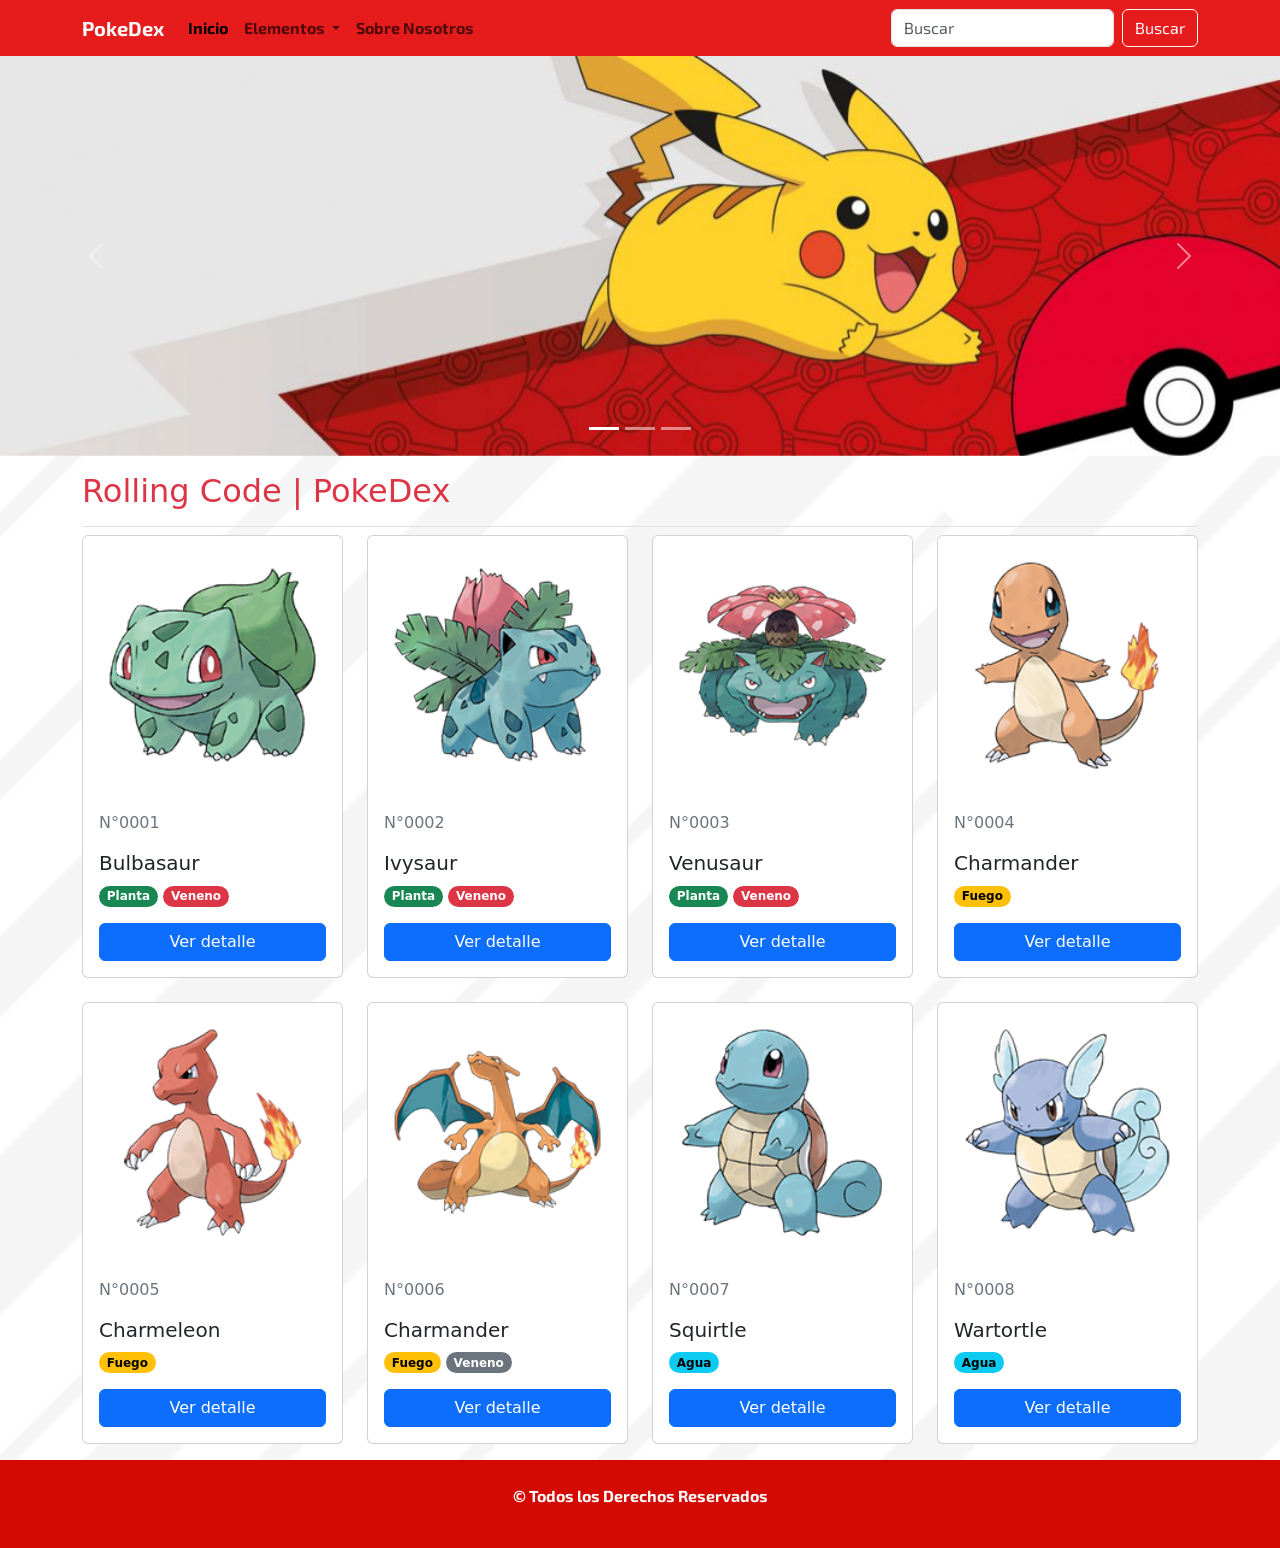
<file: index.html>
<!DOCTYPE html>
<html lang="es">

<head>
    <meta charset="UTF-8">
    <meta name="viewport" content="width=device-width, initial-scale=1.0">
    <meta name="description" content="proyecto para trabajar con github de forma grupal">
    <meta name="author" content="aa - bb -- cc">
    <link href="https://cdn.jsdelivr.net/npm/bootstrap@5.3.3/dist/css/bootstrap.min.css" rel="stylesheet"
        integrity="sha384-QWTKZyjpPEjISv5WaRU9OFeRpok6YctnYmDr5pNlyT2bRjXh0JMhjY6hW+ALEwIH" crossorigin="anonymous">
    <link rel="stylesheet" href="./css/style.css">
    <title>Prueba proyecto grupal</title>
</head>

<body>
    <header>
        <section>
            <nav class="navbar navbar-expand-lg">
                <div class="container">
                    <a class="navbar-brand text-light" href="./index.html">PokeDex</a>
                    <button class="navbar-toggler" type="button" data-bs-toggle="collapse"
                        data-bs-target="#navbarSupportedContent" aria-controls="navbarSupportedContent"
                        aria-expanded="false" aria-label="Toggle navigation">
                        <span class="navbar-toggler-icon"></span>
                    </button>
                    <div class="collapse navbar-collapse" id="navbarSupportedContent">
                        <ul class="navbar-nav me-auto mb-2 mb-lg-0">
                            <li class="nav-item">
                                <a class="nav-link active" aria-current="page" href="./index.html">Inicio</a>
                            </li>

                            <li class="nav-item dropdown">
                                <a class="nav-link dropdown-toggle" href="#" role="button" data-bs-toggle="dropdown"
                                    aria-expanded="false">
                                    Elementos
                                </a>
                                <ul class="dropdown-menu">
                                    <li><a class="dropdown-item text-danger" href="#">elemento1</a></li>
                                    <li><a class="dropdown-item text-danger" href="#">elemento2</a></li>
                                    <li><a class="dropdown-item text-danger" href="#">elemento3</a></li>
                                </ul>
                            </li>

                            <li class="nav-item">
                                <a class="nav-link" href="./pages/quienesSomos.html">Sobre Nosotros</a>
                            </li>
                        </ul>
                        <form class="d-flex" role="search">
                            <input class="form-control me-2" type="search" placeholder="Buscar" aria-label="Buscar">
                            <button class="btn btn-outline-light" type="submit">Buscar</button>
                        </form>
                    </div>
                </div>
            </nav>
        </section>
    </header>
    <main>
        <section>
            <!-- carrousel de imagenes -->
            <div id="carouselExampleIndicators" class="carousel slide">
                <div class="carousel-indicators">
                    <button type="button" data-bs-target="#carouselExampleIndicators" data-bs-slide-to="0"
                        class="active" aria-current="true" aria-label="Slide 1"></button>
                    <button type="button" data-bs-target="#carouselExampleIndicators" data-bs-slide-to="1"
                        aria-label="Slide 2"></button>
                    <button type="button" data-bs-target="#carouselExampleIndicators" data-bs-slide-to="2"
                        aria-label="Slide 3"></button>
                </div>
                <div class="carousel-inner">
                    <div class="carousel-item active">
                        <img src="./img/ImagenBanner1.png" class="d-block w-100 imgCarrousel" alt="pikachu">
                    </div>
                    <div class="carousel-item">
                        <img src="./img/ImagenBanner2.png" class="d-block w-100 imgCarrousel" alt="pikachu">
                    </div>
                    <div class="carousel-item">
                        <img src="./img/ImagenBanner3.png" class="d-block w-100 imgCarrousel" alt="pikachu">
                    </div>
                </div>
                <button class="carousel-control-prev" type="button" data-bs-target="#carouselExampleIndicators"
                    data-bs-slide="prev">
                    <span class="carousel-control-prev-icon" aria-hidden="true"></span>
                    <span class="visually-hidden">Previous</span>
                </button>
                <button class="carousel-control-next" type="button" data-bs-target="#carouselExampleIndicators"
                    data-bs-slide="next">
                    <span class="carousel-control-next-icon" aria-hidden="true"></span>
                    <span class="visually-hidden">Next</span>
                </button>
            </div>
            <!-- fin carrousel -->
            <section>
                <section class="container mb-3">
                    <h2 class="py-3 border-bottom text-danger">Rolling Code | PokeDex</h2>

                    <article class="row row-cols-1 row-cols-md-3 row-cols-lg-4 g-4">
                        <div class="col">
                            <div class="card">
                                <img src="./img/Bulbasaur.png" class="card-img-top" alt="imagen bulbasaur">
                                <div class="card-body">
                                    <p class="text-secondary">N°0001</p>
                                    <h5 class="card-title">Bulbasaur</h5>
                                    <p class="badge rounded-pill text-bg-success"> Planta </p>
                                    <p class="badge rounded-pill text-bg-danger"> Veneno </p>
                                    <div class="d-grid gap-2">
                                        <a href="./pages/elementos.html" class="btn btn-primary">Ver detalle</a>
                                    </div>
                                    
                                </div>
                            </div>
                        </div>

                        <div class="col">
                            <div class="card">
                                <img src="./img/Ivysour.png" class="card-img-top" alt="imagen Ivysaur">
                                <div class="card-body">
                                    <p class="text-secondary">N°0002</p>
                                    <h5 class="card-title">Ivysaur</h5>
                                    <p class="badge rounded-pill text-bg-success"> Planta </p>
                                    <p class="badge rounded-pill text-bg-danger"> Veneno </p>
                                    <div class="d-grid gap-2">
                                        <a href="./pages/elementos.html" class="btn btn-primary">Ver detalle</a>
                                    </div>
                                    
                                </div>
                            </div>
                        </div>
                        <div class="col">
                            <div class="card">
                                <img src="./img/Venusaur.png" class="card-img-top" alt="imagen Venusaur">
                                <div class="card-body">
                                    <p class="text-secondary">N°0003</p>
                                    <h5 class="card-title">Venusaur</h5>
                                    <p class="badge rounded-pill text-bg-success"> Planta </p>
                                    <p class="badge rounded-pill text-bg-danger"> Veneno </p>
                                    <div class="d-grid gap-2">
                                        <a href="./pages/elementos.html" class="btn btn-primary">Ver detalle</a>
                                    </div>
                                    
                                </div>
                            </div>
                        </div>
                        <div class="col">
                            <div class="card">
                                <img src="./img/Charmander.png" class="card-img-top" alt="imagen charmander">
                                <div class="card-body">
                                    <p class="text-secondary">N°0004</p>
                                    <h5 class="card-title">Charmander</h5>
                                    <p class="badge rounded-pill text-bg-warning"> Fuego </p>
                                    
                                    <div class="d-grid gap-2">
                                        <a href="./pages/elementos.html" class="btn btn-primary">Ver detalle</a>
                                    </div>
                                </div>
                            </div>
                        </div>
                        <div class="col">
                            <div class="card">
                                <img src="./img/Charmeleon.png" class="card-img-top" alt="imagen charmeleon">
                                <div class="card-body">
                                    <p class="text-secondary">N°0005</p>
                                    <h5 class="card-title">Charmeleon</h5>
                                    <p class="badge rounded-pill text-bg-warning"> Fuego </p>
                                    
                                    <div class="d-grid gap-2">
                                        <a href="./pages/elementos.html" class="btn btn-primary">Ver detalle</a>
                                    </div>
                                </div>
                            </div>
                        </div>
                        <div class="col">
                            <div class="card">
                                <img src="./img/Charizard.png" class="card-img-top" alt="imagen charizard">
                                <div class="card-body">
                                    <p class="text-secondary">N°0006</p>
                                    <h5 class="card-title">Charmander</h5>
                                    <p class="badge rounded-pill text-bg-warning"> Fuego </p>
                                    <p class="badge rounded-pill text-bg-secondary"> Veneno </p>
                                    
                                    <div class="d-grid gap-2">
                                        <a href="./pages/elementos.html" class="btn btn-primary">Ver detalle</a>
                                    </div>
                                </div>
                            </div>
                        </div>
                        <div class="col">
                            <div class="card">
                                <img src="./img/Squirtle.png" class="card-img-top" alt="imagen Squirtle">
                                <div class="card-body">
                                    <p class="text-secondary">N°0007</p>
                                    <h5 class="card-title">Squirtle</h5>
                                    <p class="badge rounded-pill text-bg-info"> Agua </p>
                                    
                                    <div class="d-grid gap-2">
                                        <a href="./pages/elementos.html" class="btn btn-primary">Ver detalle</a>
                                    </div>
                                </div>
                            </div>
                        </div>
                        <div class="col">
                            <div class="card">
                                <img src="./img/Wartortle.png" class="card-img-top" alt="imagen Wartortle">
                                <div class="card-body">
                                    <p class="text-secondary">N°0008</p>
                                    <h5 class="card-title">Wartortle</h5>
                                    <p class="badge rounded-pill text-bg-info"> Agua </p>
                                    
                                    <div class="d-grid gap-2">
                                        <a href="./pages/elementos.html" class="btn btn-primary">Ver detalle</a>
                                    </div>
                                </div>
                            </div>
                        </div>
                    </article>
                </section>


    </main>
    <footer class="text-center py-4">
        <p>&copy; Todos los Derechos Reservados</p>
    </footer>
    <script src="https://cdn.jsdelivr.net/npm/bootstrap@5.3.3/dist/js/bootstrap.bundle.min.js"
        integrity="sha384-YvpcrYf0tY3lHB60NNkmXc5s9fDVZLESaAA55NDzOxhy9GkcIdslK1eN7N6jIeHz"
        crossorigin="anonymous"></script>
</body>

</html>
</file>
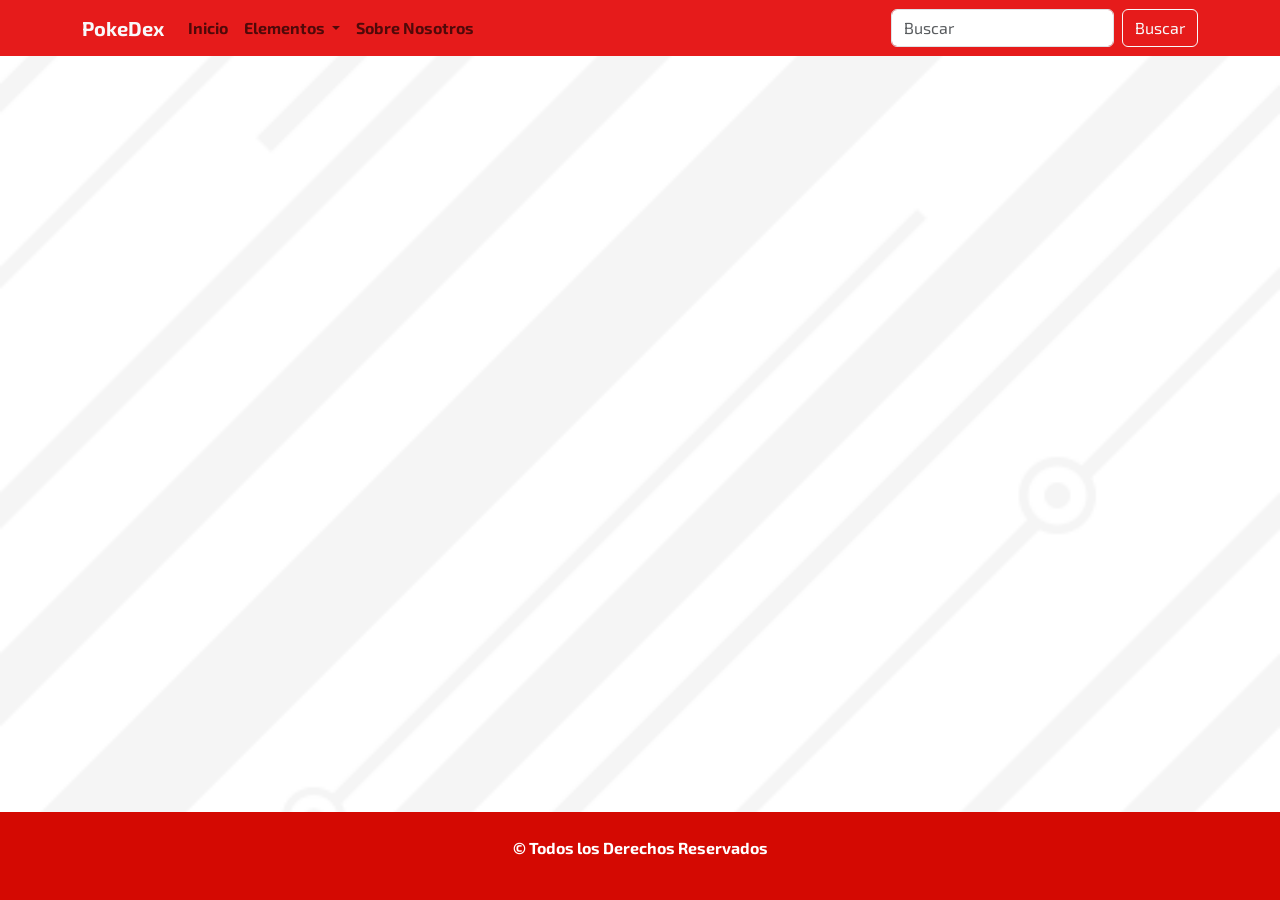
<file: pages/elementos.html>
<!DOCTYPE html>
<html lang="es">

<head>
    <meta charset="UTF-8">
    <meta name="viewport" content="width=device-width, initial-scale=1.0">
    <meta name="description" content="proyecto para trabajar con github de forma grupal">
    <meta name="author" content="aa - bb -- cc">
    <link href="https://cdn.jsdelivr.net/npm/bootstrap@5.3.3/dist/css/bootstrap.min.css" rel="stylesheet"
        integrity="sha384-QWTKZyjpPEjISv5WaRU9OFeRpok6YctnYmDr5pNlyT2bRjXh0JMhjY6hW+ALEwIH" crossorigin="anonymous">
    <link rel="stylesheet" href="../css/style.css">
    <title>Prueba proyecto grupal</title>
</head>

<body>
    <header>
        <section>
            <nav class="navbar navbar-expand-lg">
                <div class="container">
                    <a class="navbar-brand text-light" href="../index.html">PokeDex</a>
                    <button class="navbar-toggler" type="button" data-bs-toggle="collapse"
                        data-bs-target="#navbarSupportedContent" aria-controls="navbarSupportedContent"
                        aria-expanded="false" aria-label="Toggle navigation">
                        <span class="navbar-toggler-icon"></span>
                    </button>
                    <div class="collapse navbar-collapse" id="navbarSupportedContent">
                        <ul class="navbar-nav me-auto mb-2 mb-lg-0">
                            <li class="nav-item">
                                <a class="nav-link" href="../index.html">Inicio</a>
                            </li>

                            <li class="nav-item dropdown  active" aria-current="page">
                                <a class="nav-link dropdown-toggle" href="#" role="button" data-bs-toggle="dropdown"
                                    aria-expanded="false">
                                    Elementos
                                </a>
                                <ul class="dropdown-menu">
                                    <li><a class="dropdown-item text-danger" href="#">elemento1</a></li>
                                    <li><a class="dropdown-item text-danger" href="#">elemento2</a></li>
                                    <li><a class="dropdown-item text-danger" href="#">elemento3</a></li>
                                </ul>
                            </li>

                            <li class="nav-item">
                                <a class="nav-link" href="./quienesSomos.html">Sobre Nosotros</a>
                            </li>
                        </ul>
                        <form class="d-flex" role="search">
                            <input class="form-control me-2" type="search" placeholder="Buscar" aria-label="Buscar">
                            <button class="btn btn-outline-light" type="submit">Buscar</button>
                        </form>
                    </div>
                </div>
            </nav>
        </section>
    </header>
    <main>
    </main>
    <footer class="text-center py-4">
        <p>&copy; Todos los Derechos Reservados</p>
    </footer>
    <script src="https://cdn.jsdelivr.net/npm/bootstrap@5.3.3/dist/js/bootstrap.bundle.min.js"
        integrity="sha384-YvpcrYf0tY3lHB60NNkmXc5s9fDVZLESaAA55NDzOxhy9GkcIdslK1eN7N6jIeHz"
        crossorigin="anonymous"></script>
</body>

</html>
</file>
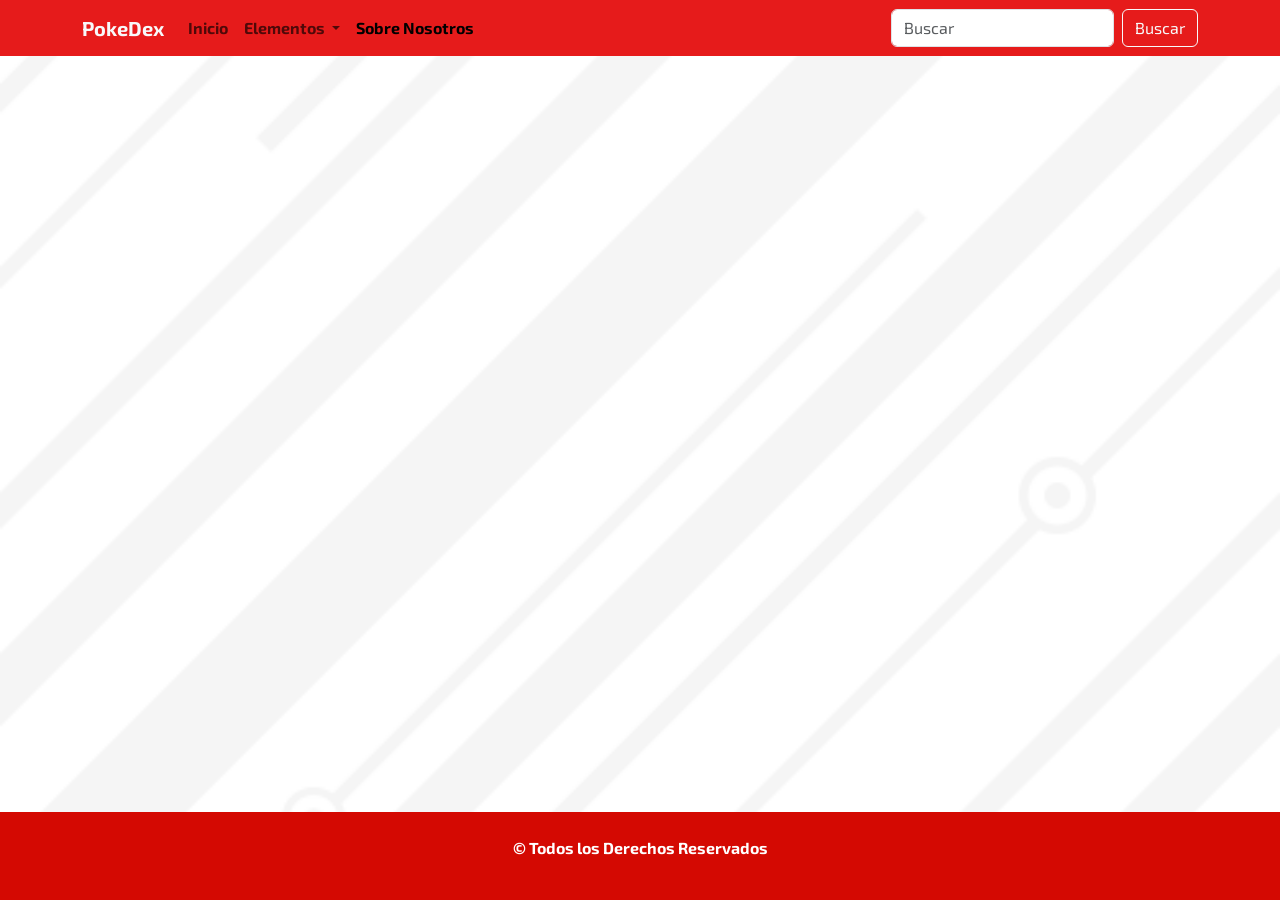
<file: pages/quienesSomos.html>
<!DOCTYPE html>
<html lang="es">

<head>
    <meta charset="UTF-8">
    <meta name="viewport" content="width=device-width, initial-scale=1.0">
    <meta name="description" content="proyecto para trabajar con github de forma grupal">
    <meta name="author" content="aa - bb -- cc">
    <link href="https://cdn.jsdelivr.net/npm/bootstrap@5.3.3/dist/css/bootstrap.min.css" rel="stylesheet"
        integrity="sha384-QWTKZyjpPEjISv5WaRU9OFeRpok6YctnYmDr5pNlyT2bRjXh0JMhjY6hW+ALEwIH" crossorigin="anonymous">
    <link rel="stylesheet" href="../css/style.css">
    <title>Prueba proyecto grupal</title>
</head>

<body>
    <header>
        <section>
            <nav class="navbar navbar-expand-lg">
                <div class="container">
                    <a class="navbar-brand text-light" href="../index.html">PokeDex</a>
                    <button class="navbar-toggler" type="button" data-bs-toggle="collapse"
                        data-bs-target="#navbarSupportedContent" aria-controls="navbarSupportedContent"
                        aria-expanded="false" aria-label="Toggle navigation">
                        <span class="navbar-toggler-icon"></span>
                    </button>
                    <div class="collapse navbar-collapse" id="navbarSupportedContent">
                        <ul class="navbar-nav me-auto mb-2 mb-lg-0">
                            <li class="nav-item">
                                <a class="nav-link" href="../index.html">Inicio</a>
                            </li>

                            <li class="nav-item dropdown">
                                <a class="nav-link dropdown-toggle" href="#" role="button" data-bs-toggle="dropdown"
                                    aria-expanded="false">
                                    Elementos
                                </a>
                                <ul class="dropdown-menu">
                                    <li><a class="dropdown-item text-danger" href="#">elemento1</a></li>
                                    <li><a class="dropdown-item text-danger" href="#">elemento2</a></li>
                                    <li><a class="dropdown-item text-danger" href="#">elemento3</a></li>
                                </ul>
                            </li>

                            <li class="nav-item">
                                <a class="nav-link active" aria-current="page" href="../pages/quienesSomos.html">Sobre Nosotros</a>
                            </li>
                        </ul>
                        <form class="d-flex" role="search">
                            <input class="form-control me-2" type="search" placeholder="Buscar" aria-label="Buscar">
                            <button class="btn btn-outline-light" type="submit">Buscar</button>
                        </form>
                    </div>
                </div>
            </nav>
        </section>
    </header>
    <main>
        
    </main>
    <footer class="text-center py-4">
        <p>&copy; Todos los Derechos Reservados</p>
    </footer>
    <script src="https://cdn.jsdelivr.net/npm/bootstrap@5.3.3/dist/js/bootstrap.bundle.min.js"
        integrity="sha384-YvpcrYf0tY3lHB60NNkmXc5s9fDVZLESaAA55NDzOxhy9GkcIdslK1eN7N6jIeHz"
        crossorigin="anonymous"></script>
</body>

</html>
</file>
<file: css/style.css>
@import url("https://fonts.googleapis.com/css2?family=Exo+2:ital,wght@0,100..900;1,100..900&display=swap");

body {
  display: flex;
  flex-direction: column;
  min-height: 100vh;
}

main {
  flex-grow: 1;
  background-image: url("../img/container_bg.png"); /* Ruta de la imagen */
  background-size: cover; /* Ajusta la imagen para cubrir todo el área */
  background-position: center; /* Centra la imagen */
  background-repeat: no-repeat; /* Evita que la imagen se repita */
}

nav {
  font-family: "Exo 2", sans-serif;
  font-weight: 700;
  background-color: rgb(230, 27, 27);

  a {
    color: white;
  }
}

footer {
  font-family: "Exo 2", sans-serif;
  font-weight: 700;
  background: rgb(212, 9, 2);
  color: white;
}

.imgCarrousel{
    object-fit: cover;
    height: 260px;
}


/* ===============
MEDIAS QUERIES
=============== */
/* para modificar las imagenes del carousel, las card y eror 404 para md y lg */
/* medianos */
@media (min-width: 768px) and (max-width:991px){
    .imgCarrousel{
        height: 320px;
    } 
 
}
/* grandes */
@media (min-width:992px){
    .imgCarrousel{
        height: 400px;
    }
 
}
</file>
